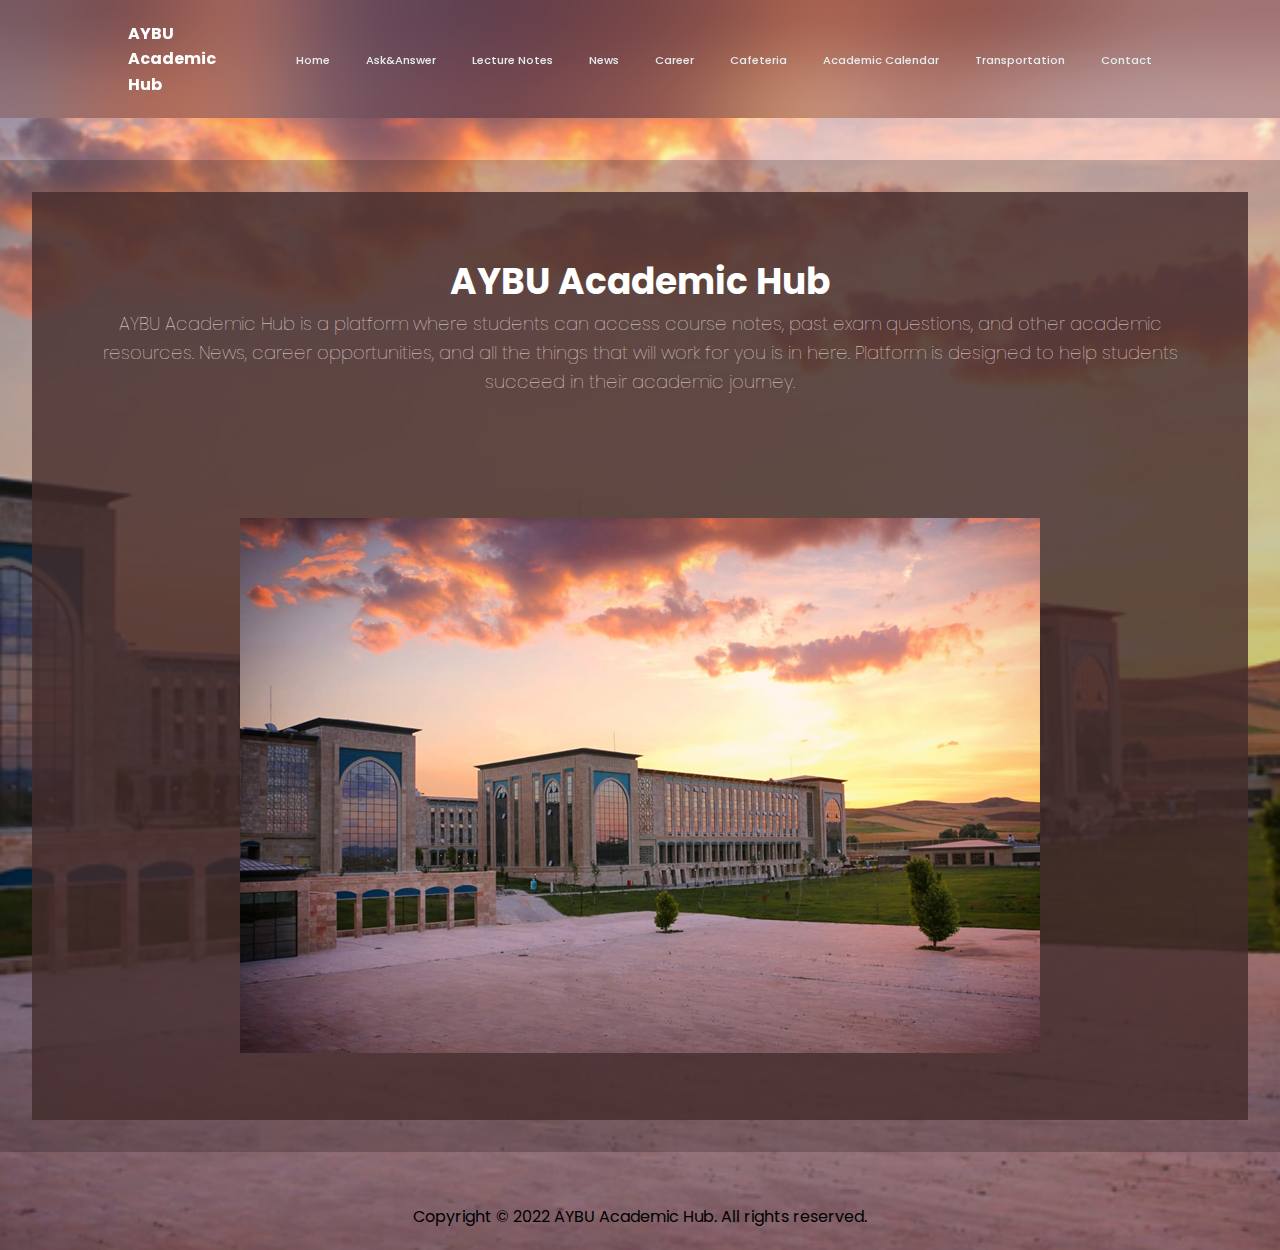
<file: index.html>
<!DOCTYPE html>
<html lang="en">

<head>
    <meta charset="UTF-8">
    <meta name="viewport" content="width=device-width, initial-scale=1.0">
    <title>AYBU Academic Hub</title>
    <link rel="stylesheet" href="style.css">
    <link href='https://unpkg.com/boxicons@2.1.4/css/boxicons.min.css' rel="stylesheet">
</head>

<body>
    <header class = "header">
        <a href = "#" class="logo">AYBU <br> Academic <br> Hub</a>

        <input type="checkbox" id="check">
        <label for="check" class="icons">
            <i class='bx bx-menu' id="menu-icon"></i>
            <i class='bx bx-x' id="close-icon"></i>
        </label>
        <nav class="navbar">
            <a href="index.html" style="--i:0;">Home</a>
            <a href="ask_answer.html" style="--i:1;">Ask&Answer</a>
            <a href="lecture-notes.html" style="--i:2;">Lecture Notes</a>
            <a href="news.html" style="--i:3;">News</a>
            <a href="#" style="--i:4;">Career</a>
            <a href="#" style="--i:5;">Cafeteria</a>
            <a href="#" style="--i:6;">Academic Calendar</a>
            <a href="#" style="--i:7;">Transportation</a>
            <a href="#" style="--i:8;">Contact</a>
        </nav>
    </header>
    <div class="main">
        <div class="main-page">
            <h1>AYBU Academic Hub</h1>
            <p>AYBU Academic Hub is a platform where students can access course notes, past exam questions, and other
                academic resources. News, career opportunities, and all the things that will work for you is in here.
                 Platform is designed to help students succeed in their academic journey.</p>
        </div>

        <div class="images">

            <div class="photo">
                <img src="background.png" alt="photo" />
            </div>


        </div>
    </div>

        <footer>
            <p>Copyright © 2022 AYBU Academic Hub. All rights reserved.</p>
        </footer>
</body>

</html>
</file>
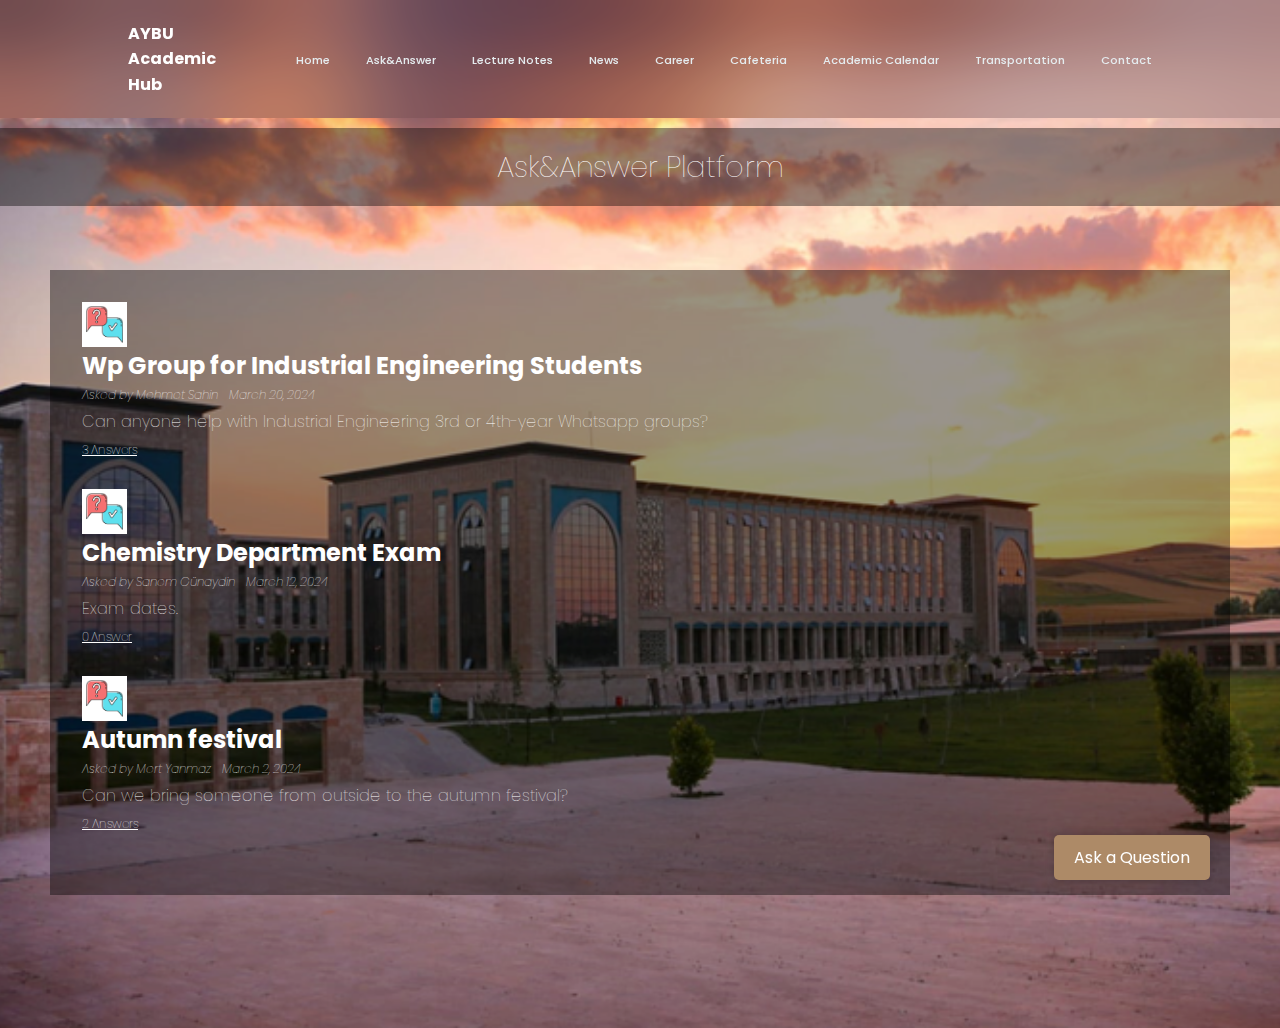
<file: ask_answer.html>
<!DOCTYPE html>
<html lang="en">
<head>
    <meta charset="UTF-8">
    <meta name="viewport" content="width=device-width, initial-scale=1.0">
    <title>Ask&Answer Page</title>
    <link rel="stylesheet" href="style.css">
    <link href='https://fonts.googleapis.com/css2?family=Poppins:wght@400;700&display=swap' rel='stylesheet'>
</head>
<body class="body">
    <header class="header">
        <a href="#" class="logo">AYBU <br> Academic <br> Hub</a>

        <input type="checkbox" id="check">
        <label for="check" class="icons">
            <i class='bx bx-menu' id="menu-icon"></i>
            <i class='bx bx-x' id="close-icon"></i>
        </label>
        <nav class="navbar">
            <a href="index.html" style="--i:0;">Home</a>
            <a href="ask_answer.html" style="--i:1;">Ask&Answer</a>
            <a href="lecture-notes.html" style="--i:2;">Lecture Notes</a>
            <a href="news.html" style="--i:3;">News</a>
            <a href="#" style="--i:4;">Career</a>
            <a href="#" style="--i:5;">Cafeteria</a>
            <a href="#" style="--i:6;">Academic Calendar</a>
            <a href="#" style="--i:7;">Transportation</a>
            <a href="#" style="--i:8;">Contact</a>
        </nav>
    </header>

    <h1 class="ask-answer-heading">Ask&Answer Platform</h1>
    
     <div class="ask-answer-content">
        <!-- Soru listesi burada olacak -->
        <div class="question-list">
            <div class="question">
                <img src="ask-answer.png" alt="AA Image 1" class="ask-answer-image">
                <div class="question-details">
                    <h2 class="question-title">Wp Group for Industrial Engineering Students</h2>
                    <p class="question-info">Asked by Mehmet Sahin - March 20, 2024</p>
                    <p class="question-description">Can anyone help with Industrial Engineering 3rd or 4th-year Whatsapp groups?</p>
                    <p class="question-answer">3 Answers</p> 
                </div> 
            </div>
            <div class="question">
                <img src="ask-answer.png" alt="AA Image 2" class="ask-answer-image">
                <div class="question-details">
                    <h2 class="question-title">Chemistry Department Exam</h2>
                    <p class="question-info">Asked by Sanem Günaydin - March 12, 2024</p>
                    <p class="question-description">Exam dates. </p>
                    <p class="question-answer">0 Answer</p> 
                </div>
            </div>
            <div class="question">
                <img src="ask-answer.png" alt="AA Image 3" class="ask-answer-image">
                <div class="question-details">
                    <h2 class="question-title">Autumn festival</h2>
                    <p class="question-info">Asked by Mert Yanmaz - March 2, 2024</p>
                    <p class="question-description">Can we bring someone from outside to the autumn festival?</p>
                    <p class="question-answer">2 Answers</p> 
                </div>
            </div>
        </div>
    </div>

    <button class="ask-question-button">Ask a Question</button>
</body>
</html>
</file>
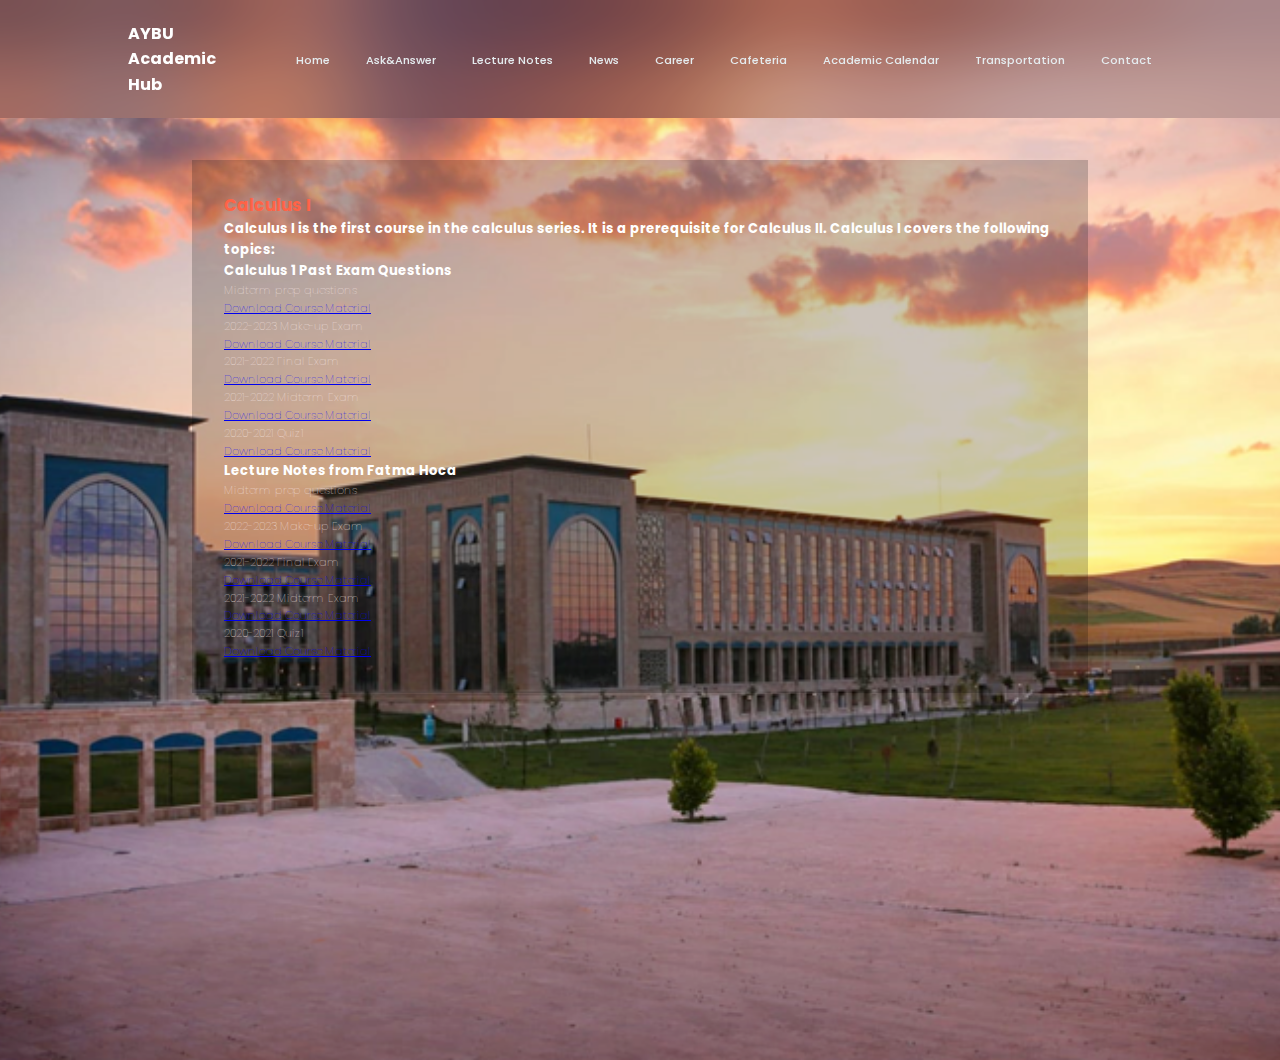
<file: calculus1.html>
<!DOCTYPE html>
<html lang="en">

<head>
    <meta charset="UTF-8">
    <meta name="viewport" content="width=device-width, initial-scale=1.0">
    <title>Calculus1</title>
    <link rel="stylesheet" href="style.css">
    <link href='https://unpkg.com/boxicons@2.1.4/css/boxicons.min.css' rel="stylesheet">
</head>

<body>
    <div class="nav">
        <header class="header">
            <a href="#" class="logo">AYBU <br> Academic <br> Hub</a>

            <input type="checkbox" id="check">
            <label for="check" class="icons">
                <i class='bx bx-menu' id="menu-icon"></i>
                <i class='bx bx-x' id="close-icon"></i>
            </label>
            <nav class="navbar">
                <a href="index.html" style="--i:0;">Home</a>
                <a href="ask_answer.html" style="--i:1;">Ask&Answer</a>
                <a href="lecture-notes.html" style="--i:2;">Lecture Notes</a>
                <a href="news.html" style="--i:3;">News</a>
                <a href="#" style="--i:4;">Career</a>
                <a href="#" style="--i:5;">Cafeteria</a>
                <a href="#" style="--i:6;">Academic Calendar</a>
                <a href="#" style="--i:7;">Transportation</a>
                <a href="#" style="--i:8;">Contact</a>
            </nav>
        </header>
    </div>
    <div class="content">
        <div class="main">
            <div class="title">
                <h2>Calculus I</h2>
                <h3>Calculus I is the first course in the calculus series. It is a prerequisite for Calculus II. Calculus
                    I covers the following topics:</h3>
                    <div class="course-materials">
                        <h3>Calculus 1 Past Exam Questions</h3>
                        <p>Midterm prep questions</p>
                        <a href="Sprint 2 - Interactive Web Application Initial Design.pdf" download="Calculus_I_Course_Material.pdf">Download Course Material</a>    
                        <p>2022-2023 Make-up Exam</p>
                        <a href="Sprint 2 - Interactive Web Application Initial Design.pdf" download="Calculus_I_Course_Material.pdf">Download Course Material</a>
                        <p>2021-2022 Final Exam</p>
                        <a href="Sprint 2 - Interactive Web Application Initial Design.pdf" download="Calculus_I_Course_Material.pdf">Download Course Material</a>
                        <p>2021-2022 Midterm Exam</p>
                        <a href="Sprint 2 - Interactive Web Application Initial Design.pdf" download="Calculus_I_Course_Material.pdf">Download Course Material</a>
                        <p>2020-2021 Quiz1</p>
                        <a href="Sprint 2 - Interactive Web Application Initial Design.pdf" download="Calculus_I_Course_Material.pdf">Download Course Material</a>
                        <h3>Lecture Notes from Fatma Hoca</h3>
                        <p>Midterm prep questions</p>
                        <a href="Sprint 2 - Interactive Web Application Initial Design.pdf" download="Calculus_I_Course_Material.pdf">Download Course Material</a>
                        <p>2022-2023 Make-up Exam</p>
                        <a href="Sprint 2 - Interactive Web Application Initial Design.pdf" download="Calculus_I_Course_Material.pdf">Download Course Material</a>
                        <p>2021-2022 Final Exam</p>
                        <a href="Sprint 2 - Interactive Web Application Initial Design.pdf" download="Calculus_I_Course_Material.pdf">Download Course Material</a>
                        <p>2021-2022 Midterm Exam</p>
                        <a href="Sprint 2 - Interactive Web Application Initial Design.pdf" download="Calculus_I_Course_Material.pdf">Download Course Material</a>
                        <p>2020-2021 Quiz1</p>
                        <a href="Sprint 2 - Interactive Web Application Initial Design.pdf" download="Calculus_I_Course_Material.pdf">Download Course Material</a>
                       
                    </div>
                   
                </div>
        </div>

</body>

</html>
</file>
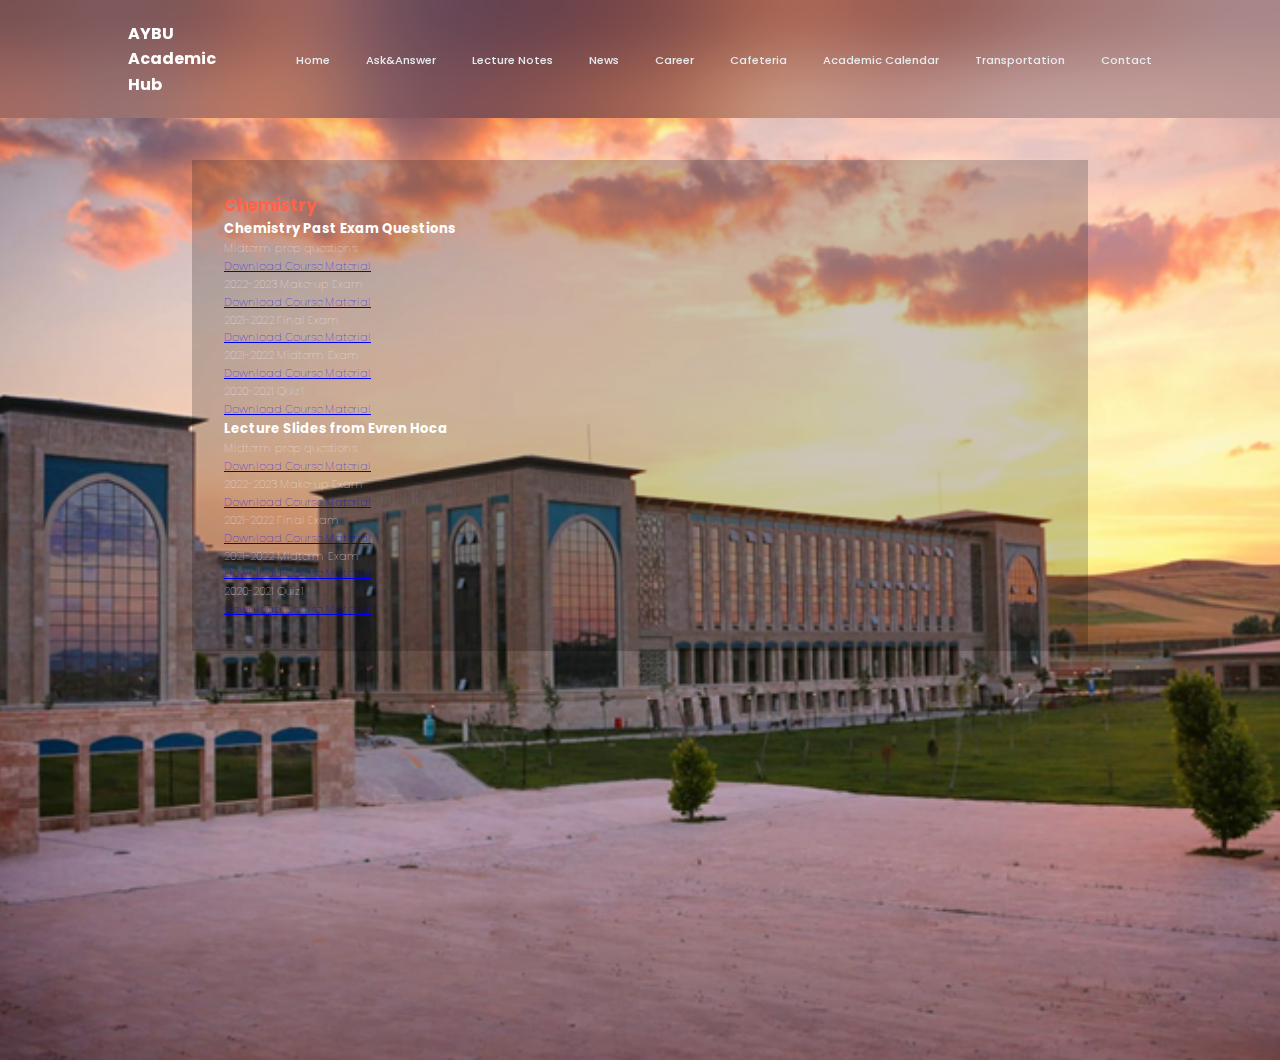
<file: chemistry.html>
<!DOCTYPE html>
<html lang="en">

<head>
    <meta charset="UTF-8">
    <meta name="viewport" content="width=device-width, initial-scale=1.0">
    <title>Calculus1</title>
    <link rel="stylesheet" href="style.css">
    <link href='https://unpkg.com/boxicons@2.1.4/css/boxicons.min.css' rel="stylesheet">
</head>

<body>
    <div class="nav">
        <header class="header">
            <a href="#" class="logo">AYBU <br> Academic <br> Hub</a>

            <input type="checkbox" id="check">
            <label for="check" class="icons">
                <i class='bx bx-menu' id="menu-icon"></i>
                <i class='bx bx-x' id="close-icon"></i>
            </label>
            <nav class="navbar">
                <a href="index.html" style="--i:0;">Home</a>
                <a href="ask_answer.html" style="--i:1;">Ask&Answer</a>
                <a href="lecture-notes.html" style="--i:2;">Lecture Notes</a>
                <a href="news.html" style="--i:3;">News</a>
                <a href="#" style="--i:4;">Career</a>
                <a href="#" style="--i:5;">Cafeteria</a>
                <a href="#" style="--i:6;">Academic Calendar</a>
                <a href="#" style="--i:7;">Transportation</a>
                <a href="#" style="--i:8;">Contact</a>
            </nav>
        </header>
    </div>
    <div class="content">
        <div class="main">
            <div class="title">
                <h2>Chemistry</h2>
                
                    <div class="course-materials">
                        <h3>Chemistry Past Exam Questions</h3>
                        <p>Midterm prep questions</p>
                        <a href="Sprint 2 - Interactive Web Application Initial Design.pdf" download="Course_Material.pdf">Download Course Material</a>    
                        <p>2022-2023 Make-up Exam</p>
                        <a href="Sprint 2 - Interactive Web Application Initial Design.pdf" download="Course_Material.pdf">Download Course Material</a>
                        <p>2021-2022 Final Exam</p>
                        <a href="Sprint 2 - Interactive Web Application Initial Design.pdf" download="Course_Material.pdf">Download Course Material</a>
                        <p>2021-2022 Midterm Exam</p>
                        <a href="Sprint 2 - Interactive Web Application Initial Design.pdf" download="Course_Material.pdf">Download Course Material</a>
                        <p>2020-2021 Quiz1</p>
                        <a href="Sprint 2 - Interactive Web Application Initial Design.pdf" download="Course_Material.pdf">Download Course Material</a>
                        <h3>Lecture Slides from Evren Hoca</h3>
                        <p>Midterm prep questions</p>
                        <a href="Sprint 2 - Interactive Web Application Initial Design.pdf" download="Course_Material.pdf">Download Course Material</a>
                        <p>2022-2023 Make-up Exam</p>
                        <a href="Sprint 2 - Interactive Web Application Initial Design.pdf" download="Course_Material.pdf">Download Course Material</a>
                        <p>2021-2022 Final Exam</p>
                        <a href="Sprint 2 - Interactive Web Application Initial Design.pdf" download="Course_Material.pdf">Download Course Material</a>
                        <p>2021-2022 Midterm Exam</p>
                        <a href="Sprint 2 - Interactive Web Application Initial Design.pdf" download="Course_Material.pdf">Download Course Material</a>
                        <p>2020-2021 Quiz1</p>
                        <a href="Sprint 2 - Interactive Web Application Initial Design.pdf" download="Course_Material.pdf">Download Course Material</a>
                       
                    </div>
                   
                </div>
        </div>

</body>

</html>
</file>
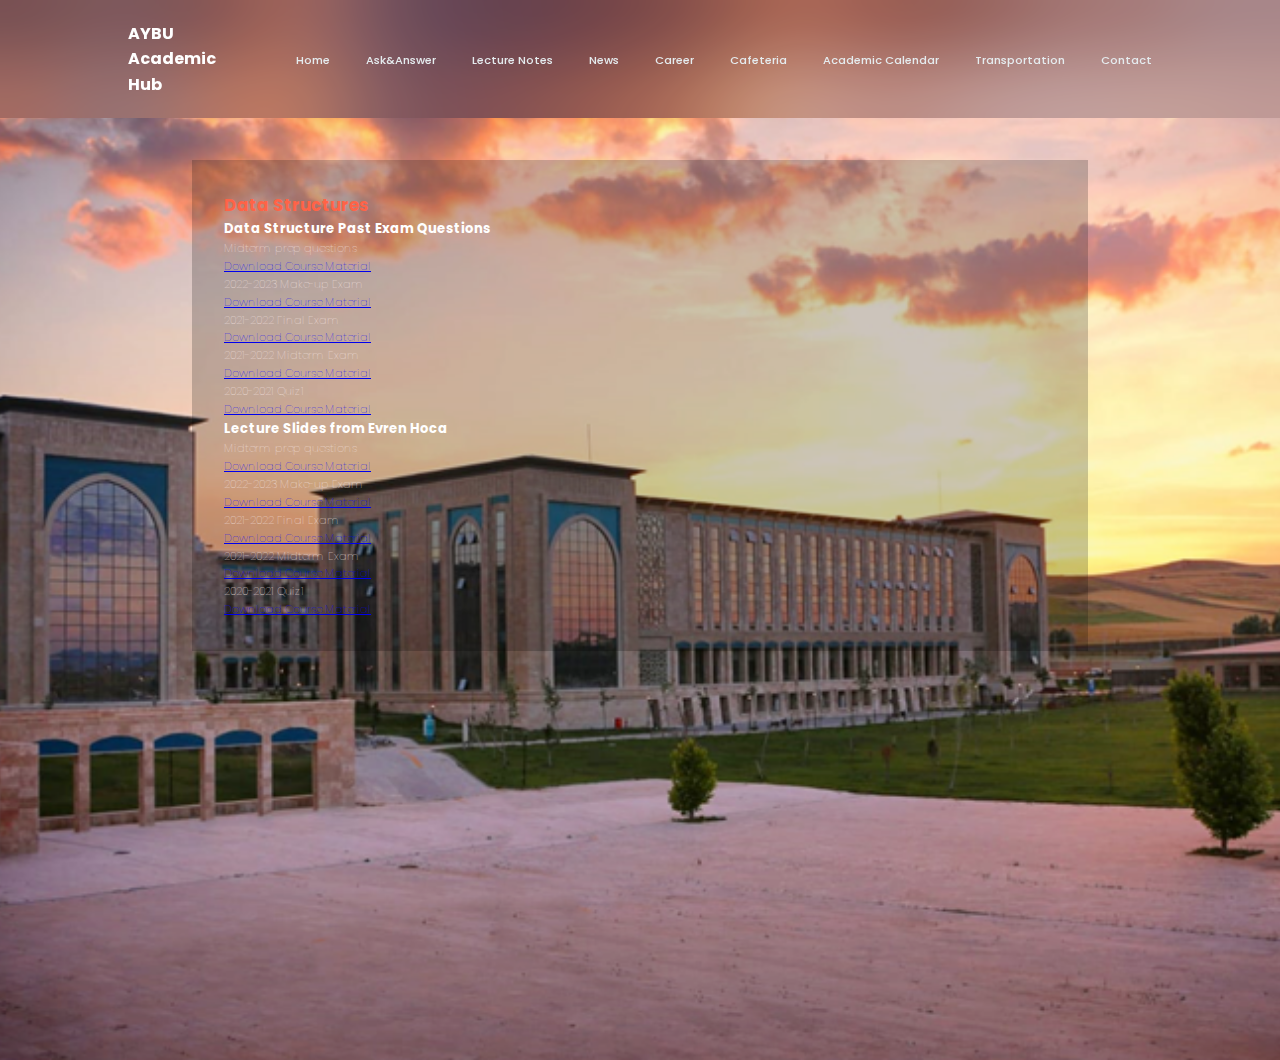
<file: data.html>
<!DOCTYPE html>
<html lang="en">

<head>
    <meta charset="UTF-8">
    <meta name="viewport" content="width=device-width, initial-scale=1.0">
    <title>Calculus1</title>
    <link rel="stylesheet" href="style.css">
    <link href='https://unpkg.com/boxicons@2.1.4/css/boxicons.min.css' rel="stylesheet">
</head>

<body>
    <div class="nav">
        <header class="header">
            <a href="#" class="logo">AYBU <br> Academic <br> Hub</a>

            <input type="checkbox" id="check">
            <label for="check" class="icons">
                <i class='bx bx-menu' id="menu-icon"></i>
                <i class='bx bx-x' id="close-icon"></i>
            </label>
            <nav class="navbar">
                <a href="index.html" style="--i:0;">Home</a>
                <a href="ask_answer.html" style="--i:1;">Ask&Answer</a>
                <a href="lecture-notes.html" style="--i:2;">Lecture Notes</a>
                <a href="news.html" style="--i:3;">News</a>
                <a href="#" style="--i:4;">Career</a>
                <a href="#" style="--i:5;">Cafeteria</a>
                <a href="#" style="--i:6;">Academic Calendar</a>
                <a href="#" style="--i:7;">Transportation</a>
                <a href="#" style="--i:8;">Contact</a>
            </nav>
        </header>
    </div>
    <div class="content">
        <div class="main">
            <div class="title">
                <h2>Data Structures</h2>
                
                    <div class="course-materials">
                        <h3>Data Structure Past Exam Questions</h3>
                        <p>Midterm prep questions</p>
                        <a href="Sprint 2 - Interactive Web Application Initial Design.pdf" download="Course_Material.pdf">Download Course Material</a>    
                        <p>2022-2023 Make-up Exam</p>
                        <a href="Sprint 2 - Interactive Web Application Initial Design.pdf" download="Course_Material.pdf">Download Course Material</a>
                        <p>2021-2022 Final Exam</p>
                        <a href="Sprint 2 - Interactive Web Application Initial Design.pdf" download="Course_Material.pdf">Download Course Material</a>
                        <p>2021-2022 Midterm Exam</p>
                        <a href="Sprint 2 - Interactive Web Application Initial Design.pdf" download="Course_Material.pdf">Download Course Material</a>
                        <p>2020-2021 Quiz1</p>
                        <a href="Sprint 2 - Interactive Web Application Initial Design.pdf" download="Course_Material.pdf">Download Course Material</a>
                        <h3>Lecture Slides from Evren Hoca</h3>
                        <p>Midterm prep questions</p>
                        <a href="Sprint 2 - Interactive Web Application Initial Design.pdf" download="Course_Material.pdf">Download Course Material</a>
                        <p>2022-2023 Make-up Exam</p>
                        <a href="Sprint 2 - Interactive Web Application Initial Design.pdf" download="Course_Material.pdf">Download Course Material</a>
                        <p>2021-2022 Final Exam</p>
                        <a href="Sprint 2 - Interactive Web Application Initial Design.pdf" download="Course_Material.pdf">Download Course Material</a>
                        <p>2021-2022 Midterm Exam</p>
                        <a href="Sprint 2 - Interactive Web Application Initial Design.pdf" download="Course_Material.pdf">Download Course Material</a>
                        <p>2020-2021 Quiz1</p>
                        <a href="Sprint 2 - Interactive Web Application Initial Design.pdf" download="Course_Material.pdf">Download Course Material</a>
                       
                    </div>
                   
                </div>
        </div>

</body>

</html>
</file>
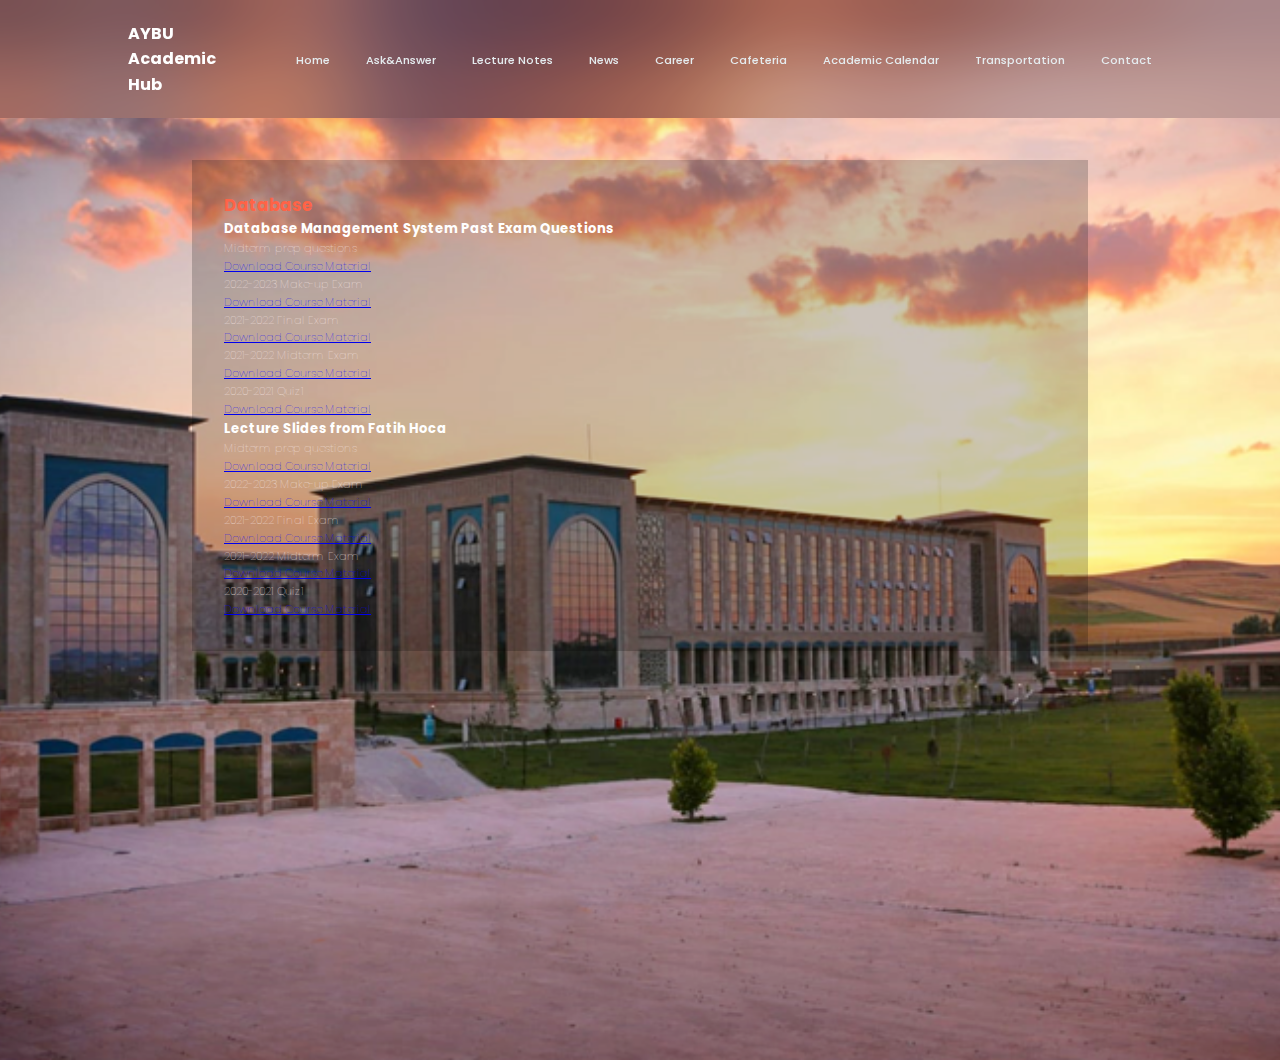
<file: database.html>
<!DOCTYPE html>
<html lang="en">

<head>
    <meta charset="UTF-8">
    <meta name="viewport" content="width=device-width, initial-scale=1.0">
    <title>Calculus1</title>
    <link rel="stylesheet" href="style.css">
    <link href='https://unpkg.com/boxicons@2.1.4/css/boxicons.min.css' rel="stylesheet">
</head>

<body>
    <div class="nav">
        <header class="header">
            <a href="#" class="logo">AYBU <br> Academic <br> Hub</a>

            <input type="checkbox" id="check">
            <label for="check" class="icons">
                <i class='bx bx-menu' id="menu-icon"></i>
                <i class='bx bx-x' id="close-icon"></i>
            </label>
            <nav class="navbar">
                <a href="index.html" style="--i:0;">Home</a>
                <a href="ask_answer.html" style="--i:1;">Ask&Answer</a>
                <a href="lecture-notes.html" style="--i:2;">Lecture Notes</a>
                <a href="news.html" style="--i:3;">News</a>
                <a href="#" style="--i:4;">Career</a>
                <a href="#" style="--i:5;">Cafeteria</a>
                <a href="#" style="--i:6;">Academic Calendar</a>
                <a href="#" style="--i:7;">Transportation</a>
                <a href="#" style="--i:8;">Contact</a>
            </nav>
        </header>
    </div>
    <div class="content">
        <div class="main">
            <div class="title">
                <h2>Database</h2>
                
                    <div class="course-materials">
                        <h3>Database Management System Past Exam Questions</h3>
                        <p>Midterm prep questions</p>
                        <a href="Sprint 2 - Interactive Web Application Initial Design.pdf" download="Course_Material.pdf">Download Course Material</a>    
                        <p>2022-2023 Make-up Exam</p>
                        <a href="Sprint 2 - Interactive Web Application Initial Design.pdf" download="Course_Material.pdf">Download Course Material</a>
                        <p>2021-2022 Final Exam</p>
                        <a href="Sprint 2 - Interactive Web Application Initial Design.pdf" download="Course_Material.pdf">Download Course Material</a>
                        <p>2021-2022 Midterm Exam</p>
                        <a href="Sprint 2 - Interactive Web Application Initial Design.pdf" download="Course_Material.pdf">Download Course Material</a>
                        <p>2020-2021 Quiz1</p>
                        <a href="Sprint 2 - Interactive Web Application Initial Design.pdf" download="Course_Material.pdf">Download Course Material</a>
                        <h3>Lecture Slides from Fatih Hoca</h3>
                        <p>Midterm prep questions</p>
                        <a href="Sprint 2 - Interactive Web Application Initial Design.pdf" download="Course_Material.pdf">Download Course Material</a>
                        <p>2022-2023 Make-up Exam</p>
                        <a href="Sprint 2 - Interactive Web Application Initial Design.pdf" download="Course_Material.pdf">Download Course Material</a>
                        <p>2021-2022 Final Exam</p>
                        <a href="Sprint 2 - Interactive Web Application Initial Design.pdf" download="Course_Material.pdf">Download Course Material</a>
                        <p>2021-2022 Midterm Exam</p>
                        <a href="Sprint 2 - Interactive Web Application Initial Design.pdf" download="Course_Material.pdf">Download Course Material</a>
                        <p>2020-2021 Quiz1</p>
                        <a href="Sprint 2 - Interactive Web Application Initial Design.pdf" download="Course_Material.pdf">Download Course Material</a>
                       
                    </div>
                   
                </div>
        </div>

</body>

</html>
</file>
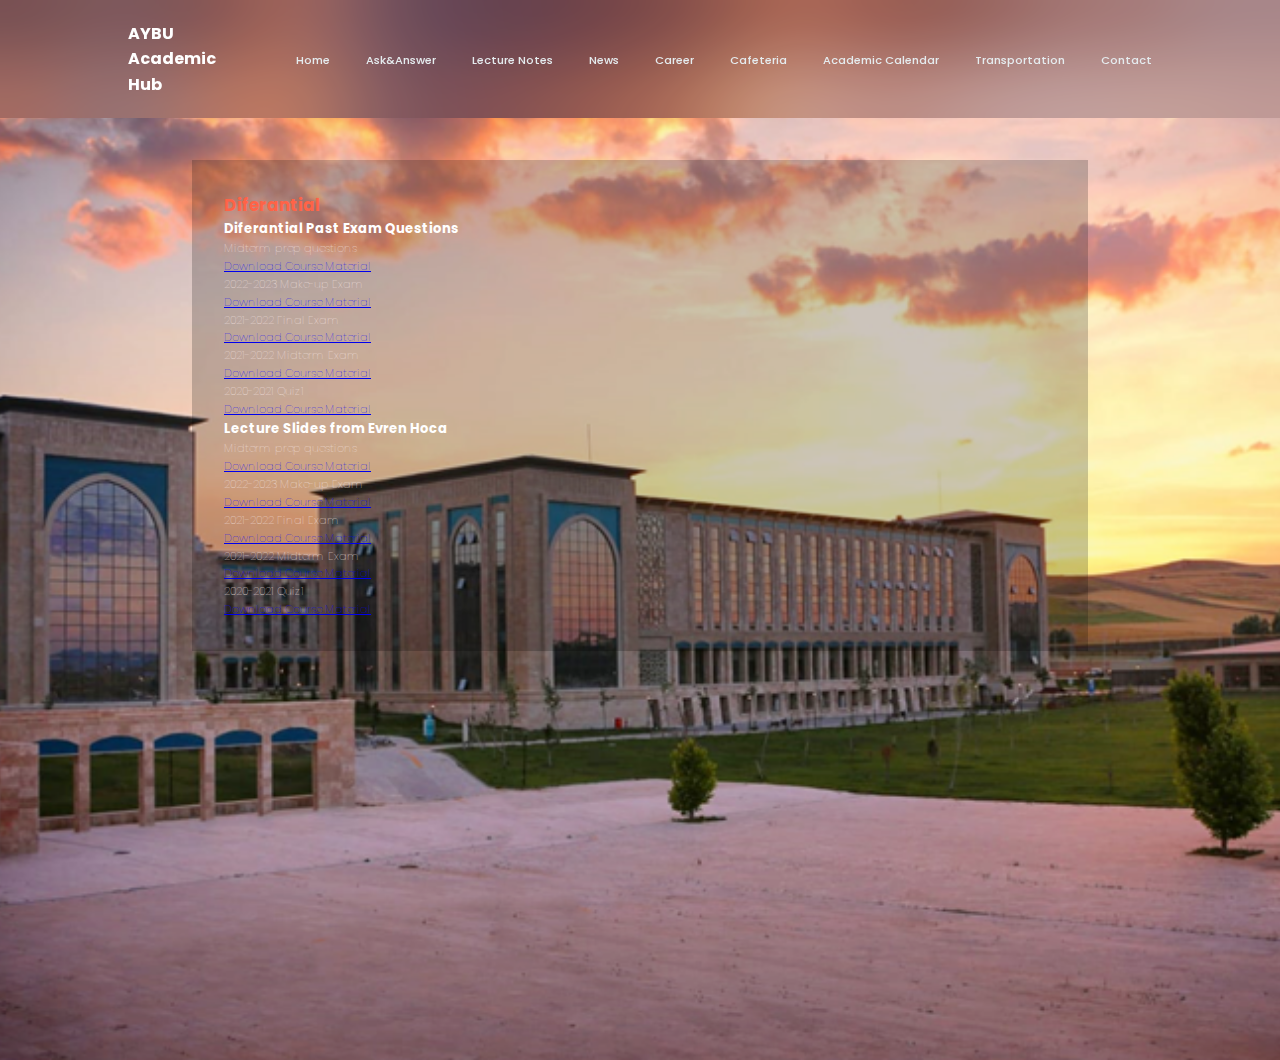
<file: dif.html>
<!DOCTYPE html>
<html lang="en">

<head>
    <meta charset="UTF-8">
    <meta name="viewport" content="width=device-width, initial-scale=1.0">
    <title>Calculus1</title>
    <link rel="stylesheet" href="style.css">
    <link href='https://unpkg.com/boxicons@2.1.4/css/boxicons.min.css' rel="stylesheet">
</head>

<body>
    <div class="nav">
        <header class="header">
            <a href="#" class="logo">AYBU <br> Academic <br> Hub</a>

            <input type="checkbox" id="check">
            <label for="check" class="icons">
                <i class='bx bx-menu' id="menu-icon"></i>
                <i class='bx bx-x' id="close-icon"></i>
            </label>
            <nav class="navbar">
                <a href="index.html" style="--i:0;">Home</a>
                <a href="#" style="--i:1;">Ask&Answer</a>
                <a href="lecture-notes.html" style="--i:2;">Lecture Notes</a>
                <a href="#" style="--i:3;">News</a>
                <a href="#" style="--i:4;">Career</a>
                <a href="#" style="--i:5;">Cafeteria</a>
                <a href="#" style="--i:6;">Academic Calendar</a>
                <a href="#" style="--i:7;">Transportation</a>
                <a href="#" style="--i:8;">Contact</a>
            </nav>
        </header>
    </div>
    <div class="content">
        <div class="main">
            <div class="title">
                <h2>Diferantial </h2>
             
                    <div class="course-materials">
                        <h3>Diferantial Past Exam Questions</h3>
                        <p>Midterm prep questions</p>
                        <a href="Sprint 2 - Interactive Web Application Initial Design.pdf" download="Course_Material.pdf">Download Course Material</a>    
                        <p>2022-2023 Make-up Exam</p>
                        <a href="Sprint 2 - Interactive Web Application Initial Design.pdf" download="Course_Material.pdf">Download Course Material</a>
                        <p>2021-2022 Final Exam</p>
                        <a href="Sprint 2 - Interactive Web Application Initial Design.pdf" download="Course_Material.pdf">Download Course Material</a>
                        <p>2021-2022 Midterm Exam</p>
                        <a href="Sprint 2 - Interactive Web Application Initial Design.pdf" download="Course_Material.pdf">Download Course Material</a>
                        <p>2020-2021 Quiz1</p>
                        <a href="Sprint 2 - Interactive Web Application Initial Design.pdf" download="Course_Material.pdf">Download Course Material</a>
                        <h3>Lecture Slides from Evren Hoca</h3>
                        <p>Midterm prep questions</p>
                        <a href="Sprint 2 - Interactive Web Application Initial Design.pdf" download="Course_Material.pdf">Download Course Material</a>
                        <p>2022-2023 Make-up Exam</p>
                        <a href="Sprint 2 - Interactive Web Application Initial Design.pdf" download="Course_Material.pdf">Download Course Material</a>
                        <p>2021-2022 Final Exam</p>
                        <a href="Sprint 2 - Interactive Web Application Initial Design.pdf" download="Course_Material.pdf">Download Course Material</a>
                        <p>2021-2022 Midterm Exam</p>
                        <a href="Sprint 2 - Interactive Web Application Initial Design.pdf" download="Course_Material.pdf">Download Course Material</a>
                        <p>2020-2021 Quiz1</p>
                        <a href="Sprint 2 - Interactive Web Application Initial Design.pdf" download="Course_Material.pdf">Download Course Material</a>
                       
                    </div>
                   
                </div>
        </div>

</body>

</html>
</file>
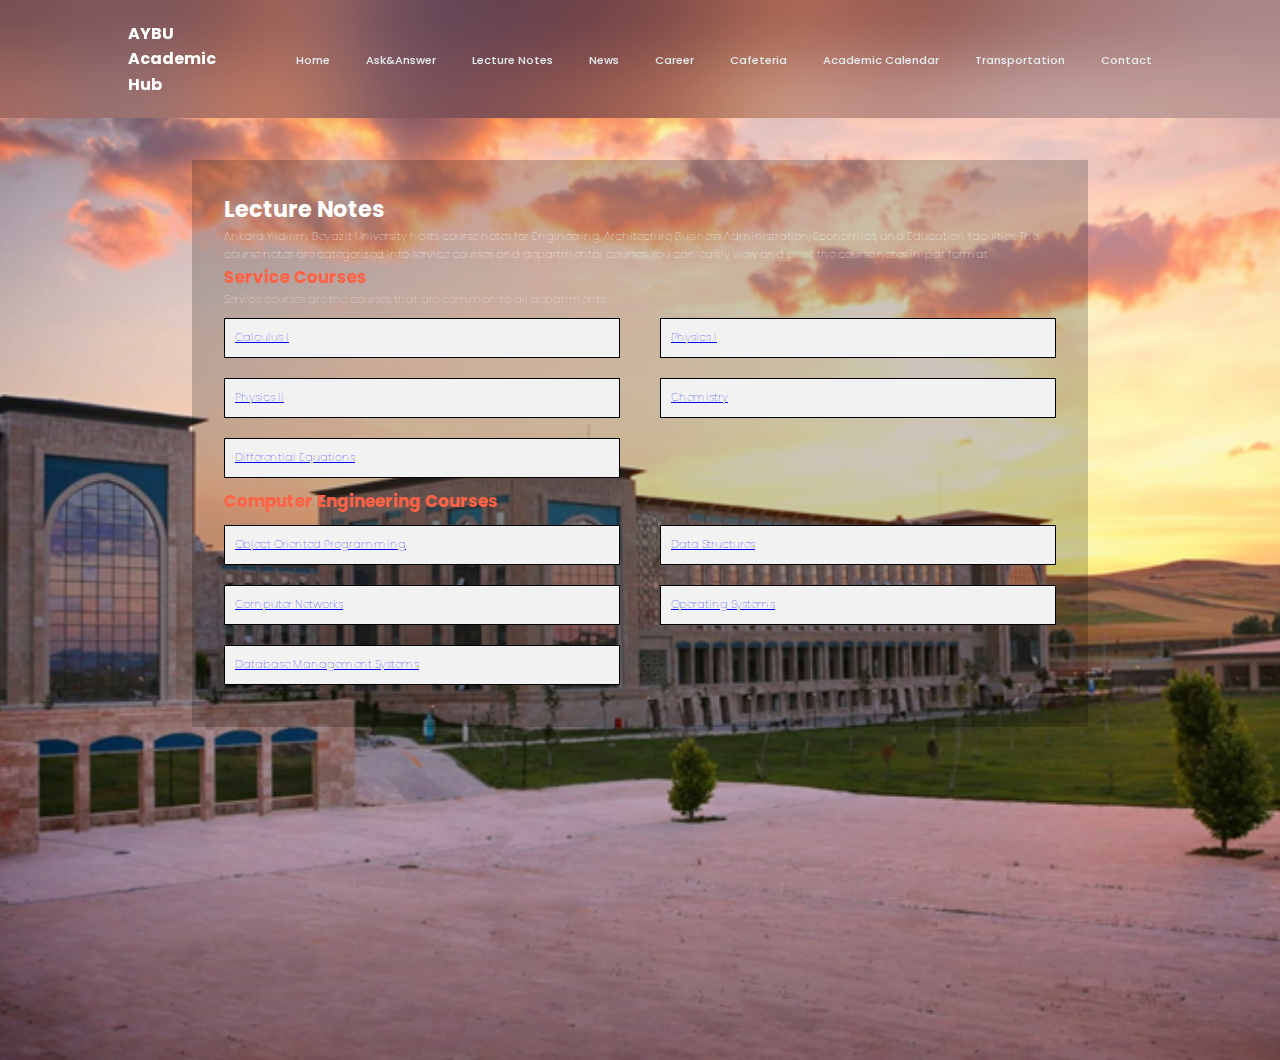
<file: lecture-notes.html>
<!DOCTYPE html>
<html lang="en">

<head>
    <meta charset="UTF-8">
    <meta name="viewport" content="width=device-width, initial-scale=1.0">
    <title>Document</title>
    <link rel="stylesheet" href="style.css">
    <link href='https://unpkg.com/boxicons@2.1.4/css/boxicons.min.css' rel="stylesheet">
</head>

<body>
    <div class="nav">
        <header class="header">
            <a href="#" class="logo">AYBU <br> Academic <br> Hub</a>

            <input type="checkbox" id="check">
            <label for="check" class="icons">
                <i class='bx bx-menu' id="menu-icon"></i>
                <i class='bx bx-x' id="close-icon"></i>
            </label>
            <nav class="navbar">
                <a href="index.html" style="--i:0;">Home</a>
                <a href="ask_answer.html" style="--i:1;">Ask&Answer</a>
                <a href="lecture-notes.html" style="--i:2;">Lecture Notes</a>
                <a href="news.html" style="--i:3;">News</a>
                <a href="#" style="--i:4;">Career</a>
                <a href="#" style="--i:5;">Cafeteria</a>
                <a href="#" style="--i:6;">Academic Calendar</a>
                <a href="#" style="--i:7;">Transportation</a>
                <a href="#" style="--i:8;">Contact</a>
            </nav>
        </header>
    </div>
    <div class="content">
        <div class="image">

        </div>
        <div class="main">

            <div class="title">
                <h1>Lecture Notes</h1>
                Ankara Yıldırım Beyazıt University hosts course notes for Engineering, Architecture, Business
                Administration, Economics, and Education faculties. The course notes are categorized into service
                courses and departmental courses. You can easily view and print the course notes in .pdf format
            </div>
            <div class="all-courses">
                <h2>Service Courses</h2>
                <p>Service courses are the courses that are common to all departments.</p>
                <div class="courses">
                    <a href="calculus1.html">Calculus I</a>
                    <a href="physics1.html">Physics I</a>
                    <a href="physics2.html">Physics II</a>
                    <a href="chemistry.html">Chemistry</a>
                    <a href="dif.html">Differential Equations</a>            
                </div>
                <h2>Computer Engineering Courses</h2>
                
                <div class="courses">
                    <a href="oop.html">Object Oriented Programming</a>
                    <a href="data.html">Data Structures</a>
                    <a href="network.html">Computer Networks</a>
                    <a href="os.html">Operating Systems</a>
                    <a href="database.html">Database Management Systems</a>
                </div>
                    
            </div>
        </div>

    </div>
</body>

</html>
</file>
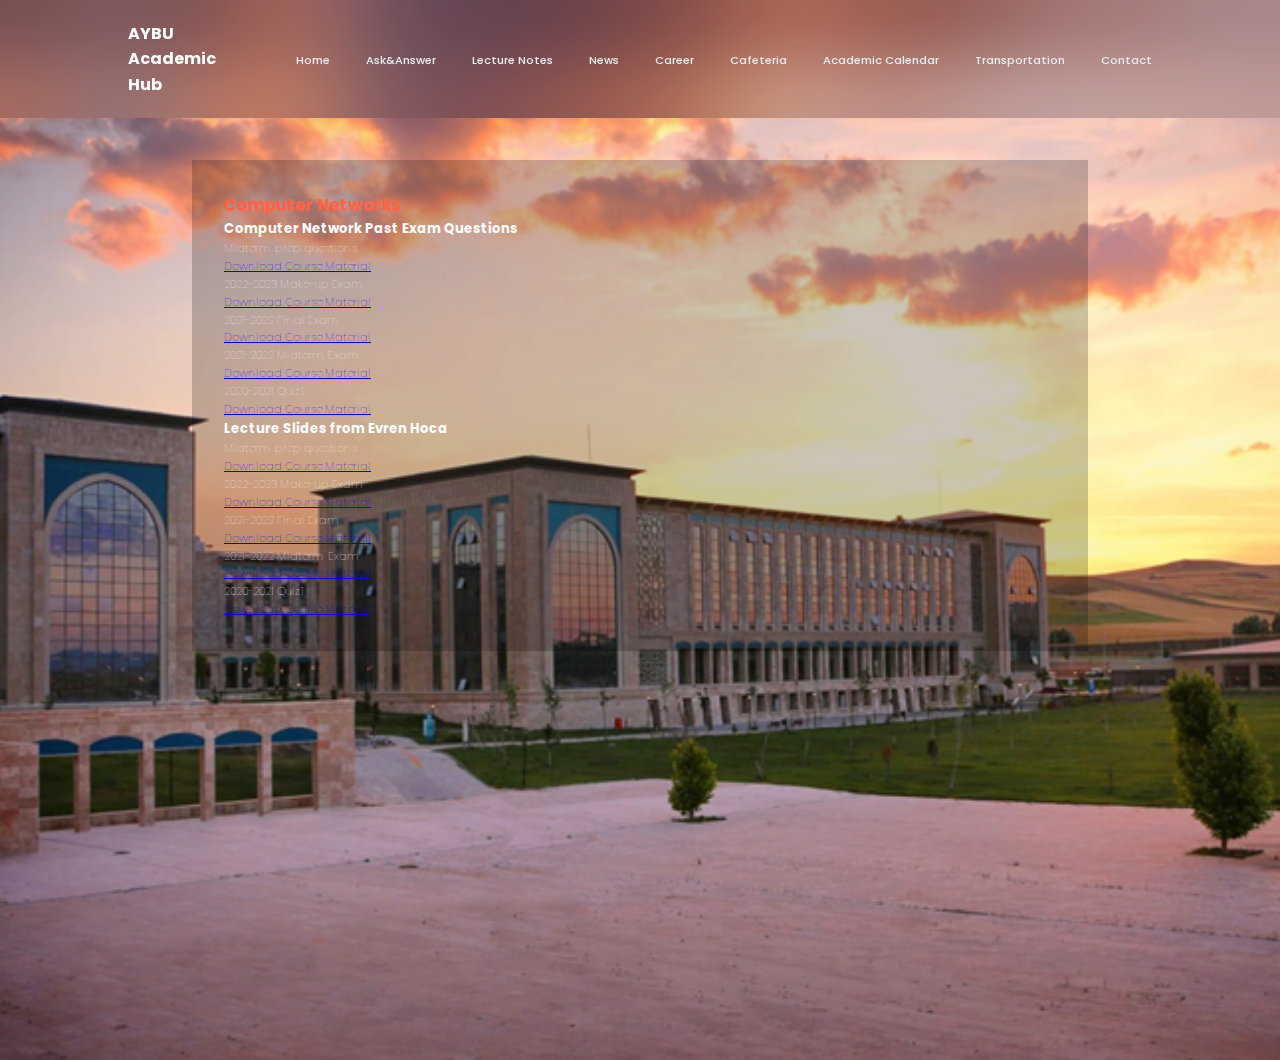
<file: network.html>
<!DOCTYPE html>
<html lang="en">

<head>
    <meta charset="UTF-8">
    <meta name="viewport" content="width=device-width, initial-scale=1.0">
    <title>Calculus1</title>
    <link rel="stylesheet" href="style.css">
    <link href='https://unpkg.com/boxicons@2.1.4/css/boxicons.min.css' rel="stylesheet">
</head>

<body>
    <div class="nav">
        <header class="header">
            <a href="#" class="logo">AYBU <br> Academic <br> Hub</a>

            <input type="checkbox" id="check">
            <label for="check" class="icons">
                <i class='bx bx-menu' id="menu-icon"></i>
                <i class='bx bx-x' id="close-icon"></i>
            </label>
            <nav class="navbar">
                <a href="index.html" style="--i:0;">Home</a>
                <a href="ask_answer.html" style="--i:1;">Ask&Answer</a>
                <a href="lecture-notes.html" style="--i:2;">Lecture Notes</a>
                <a href="news.html" style="--i:3;">News</a>
                <a href="#" style="--i:4;">Career</a>
                <a href="#" style="--i:5;">Cafeteria</a>
                <a href="#" style="--i:6;">Academic Calendar</a>
                <a href="#" style="--i:7;">Transportation</a>
                <a href="#" style="--i:8;">Contact</a>
            </nav>
        </header>
    </div>
    <div class="content">
        <div class="main">
            <div class="title">
                <h2>Computer Networks</h2>
               
                    <div class="course-materials">
                        <h3>Computer Network Past Exam Questions</h3>
                        <p>Midterm prep questions</p>
                        <a href="Sprint 2 - Interactive Web Application Initial Design.pdf" download="Course_Material.pdf">Download Course Material</a>    
                        <p>2022-2023 Make-up Exam</p>
                        <a href="Sprint 2 - Interactive Web Application Initial Design.pdf" download="Course_Material.pdf">Download Course Material</a>
                        <p>2021-2022 Final Exam</p>
                        <a href="Sprint 2 - Interactive Web Application Initial Design.pdf" download="Course_Material.pdf">Download Course Material</a>
                        <p>2021-2022 Midterm Exam</p>
                        <a href="Sprint 2 - Interactive Web Application Initial Design.pdf" download="Course_Material.pdf">Download Course Material</a>
                        <p>2020-2021 Quiz1</p>
                        <a href="Sprint 2 - Interactive Web Application Initial Design.pdf" download="Course_Material.pdf">Download Course Material</a>
                        <h3>Lecture Slides from Evren Hoca</h3>
                        <p>Midterm prep questions</p>
                        <a href="Sprint 2 - Interactive Web Application Initial Design.pdf" download="Course_Material.pdf">Download Course Material</a>
                        <p>2022-2023 Make-up Exam</p>
                        <a href="Sprint 2 - Interactive Web Application Initial Design.pdf" download="Course_Material.pdf">Download Course Material</a>
                        <p>2021-2022 Final Exam</p>
                        <a href="Sprint 2 - Interactive Web Application Initial Design.pdf" download="Course_Material.pdf">Download Course Material</a>
                        <p>2021-2022 Midterm Exam</p>
                        <a href="Sprint 2 - Interactive Web Application Initial Design.pdf" download="Course_Material.pdf">Download Course Material</a>
                        <p>2020-2021 Quiz1</p>
                        <a href="Sprint 2 - Interactive Web Application Initial Design.pdf" download="Course_Material.pdf">Download Course Material</a>
                       
                    </div>
                   
                </div>
        </div>

</body>

</html>
</file>
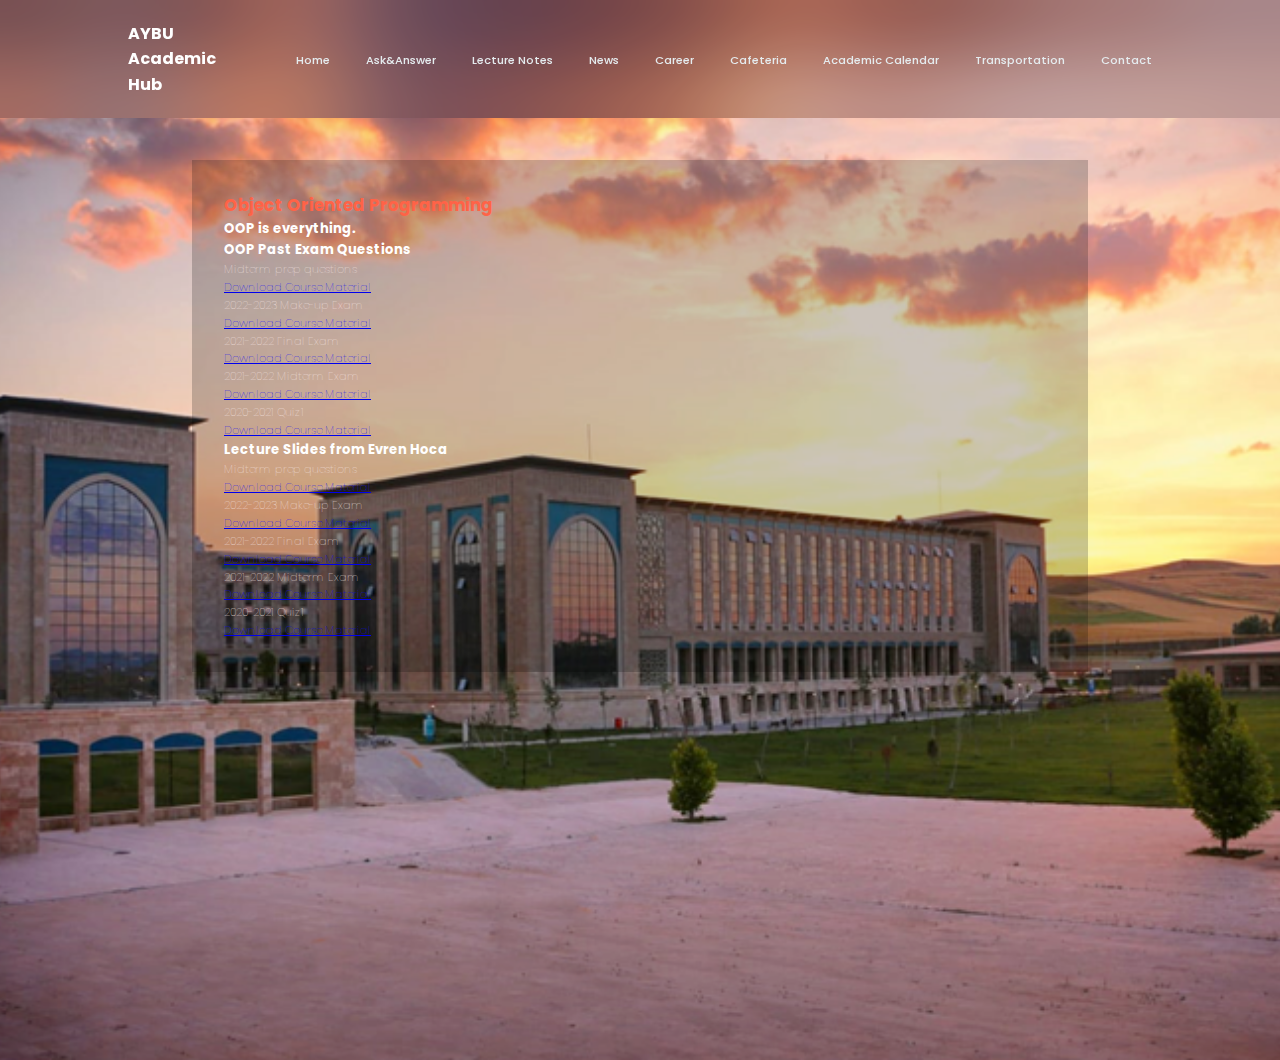
<file: oop.html>
<!DOCTYPE html>
<html lang="en">

<head>
    <meta charset="UTF-8">
    <meta name="viewport" content="width=device-width, initial-scale=1.0">
    <title>Calculus1</title>
    <link rel="stylesheet" href="style.css">
    <link href='https://unpkg.com/boxicons@2.1.4/css/boxicons.min.css' rel="stylesheet">
</head>

<body>
    <div class="nav">
        <header class="header">
            <a href="#" class="logo">AYBU <br> Academic <br> Hub</a>

            <input type="checkbox" id="check">
            <label for="check" class="icons">
                <i class='bx bx-menu' id="menu-icon"></i>
                <i class='bx bx-x' id="close-icon"></i>
            </label>
            <nav class="navbar">
                <a href="index.html" style="--i:0;">Home</a>
                <a href="ask_answer.html" style="--i:1;">Ask&Answer</a>
                <a href="lecture-notes.html" style="--i:2;">Lecture Notes</a>
                <a href="news.html" style="--i:3;">News</a>
                <a href="#" style="--i:4;">Career</a>
                <a href="#" style="--i:5;">Cafeteria</a>
                <a href="#" style="--i:6;">Academic Calendar</a>
                <a href="#" style="--i:7;">Transportation</a>
                <a href="#" style="--i:8;">Contact</a>
            </nav>
        </header>
    </div>
    <div class="content">
        <div class="main">
            <div class="title">
                <h2>Object Oriented Programming</h2>
                <h3>OOP is everything. </h3>
                    <div class="course-materials">
                        <h3>OOP Past Exam Questions</h3>
                        <p>Midterm prep questions</p>
                        <a href="Sprint 2 - Interactive Web Application Initial Design.pdf" download="OOP_Course_Material.pdf">Download Course Material</a>    
                        <p>2022-2023 Make-up Exam</p>
                        <a href="Sprint 2 - Interactive Web Application Initial Design.pdf" download="OOP_Course_Material.pdf">Download Course Material</a>
                        <p>2021-2022 Final Exam</p>
                        <a href="Sprint 2 - Interactive Web Application Initial Design.pdf" download="OOP_Course_Material.pdf">Download Course Material</a>
                        <p>2021-2022 Midterm Exam</p>
                        <a href="Sprint 2 - Interactive Web Application Initial Design.pdf" download="OOP_Course_Material.pdf">Download Course Material</a>
                        <p>2020-2021 Quiz1</p>
                        <a href="Sprint 2 - Interactive Web Application Initial Design.pdf" download="OOP_Course_Material.pdf">Download Course Material</a>
                        <h3>Lecture Slides from Evren Hoca</h3>
                        <p>Midterm prep questions</p>
                        <a href="Sprint 2 - Interactive Web Application Initial Design.pdf" download="OOP_Course_Material.pdf">Download Course Material</a>
                        <p>2022-2023 Make-up Exam</p>
                        <a href="Sprint 2 - Interactive Web Application Initial Design.pdf" download="OOP_Course_Material.pdf">Download Course Material</a>
                        <p>2021-2022 Final Exam</p>
                        <a href="Sprint 2 - Interactive Web Application Initial Design.pdf" download="OOP_Course_Material.pdf">Download Course Material</a>
                        <p>2021-2022 Midterm Exam</p>
                        <a href="Sprint 2 - Interactive Web Application Initial Design.pdf" download="OOP_Course_Material.pdf">Download Course Material</a>
                        <p>2020-2021 Quiz1</p>
                        <a href="Sprint 2 - Interactive Web Application Initial Design.pdf" download="OOP_Course_Material.pdf">Download Course Material</a>
                       
                    </div>
                   
                </div>
        </div>

</body>

</html>
</file>
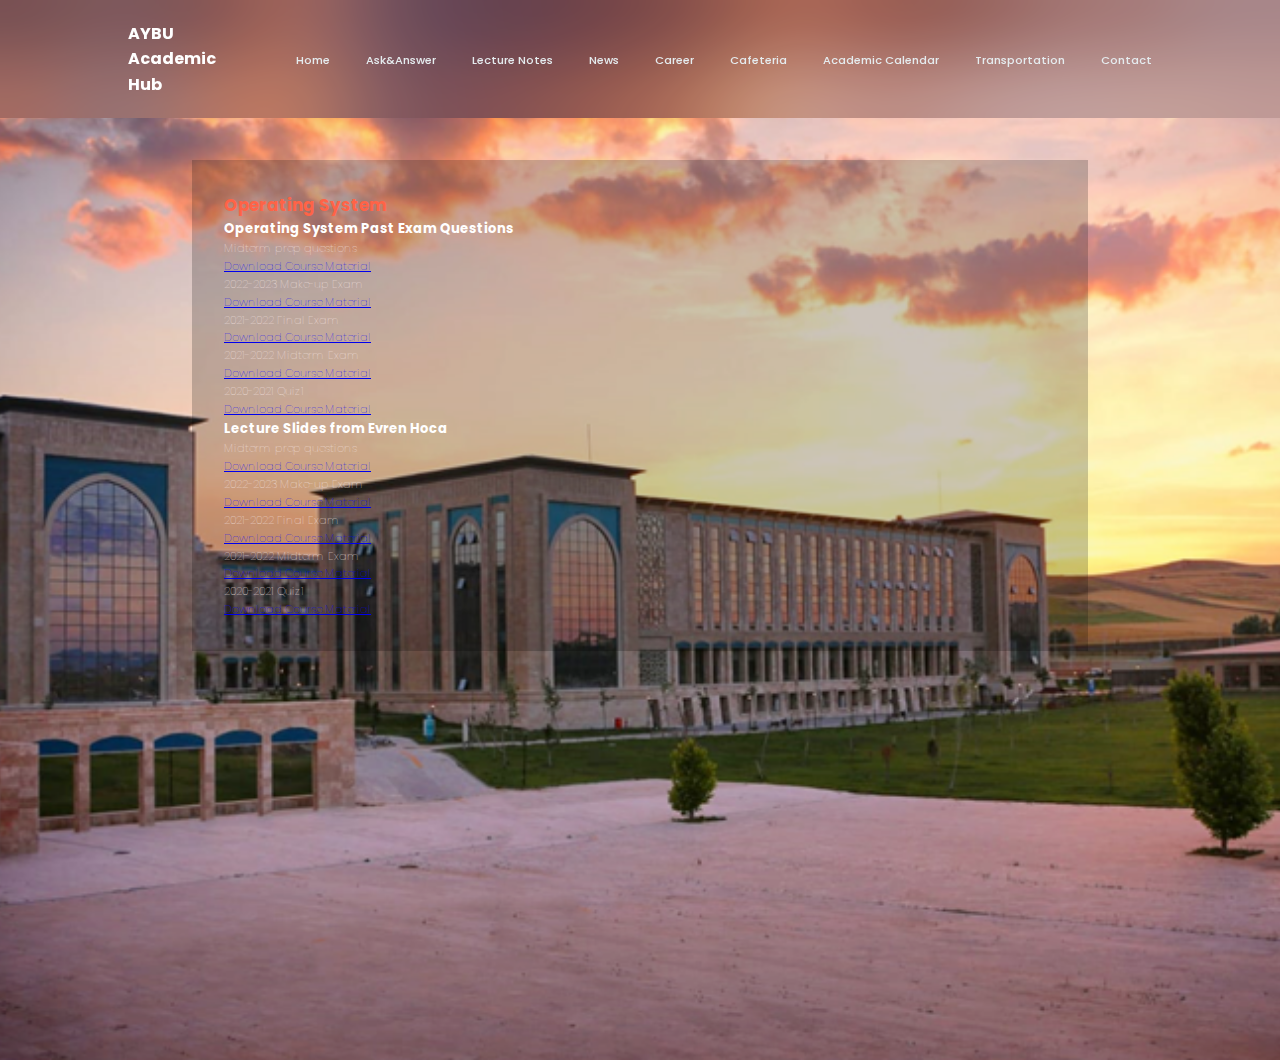
<file: os.html>
<!DOCTYPE html>
<html lang="en">

<head>
    <meta charset="UTF-8">
    <meta name="viewport" content="width=device-width, initial-scale=1.0">
    <title>Calculus1</title>
    <link rel="stylesheet" href="style.css">
    <link href='https://unpkg.com/boxicons@2.1.4/css/boxicons.min.css' rel="stylesheet">
</head>

<body>
    <div class="nav">
        <header class="header">
            <a href="#" class="logo">AYBU <br> Academic <br> Hub</a>

            <input type="checkbox" id="check">
            <label for="check" class="icons">
                <i class='bx bx-menu' id="menu-icon"></i>
                <i class='bx bx-x' id="close-icon"></i>
            </label>
            <nav class="navbar">
                <a href="index.html" style="--i:0;">Home</a>
                <a href="ask_answer.html" style="--i:1;">Ask&Answer</a>
                <a href="lecture-notes.html" style="--i:2;">Lecture Notes</a>
                <a href="news.html" style="--i:3;">News</a>
                <a href="#" style="--i:4;">Career</a>
                <a href="#" style="--i:5;">Cafeteria</a>
                <a href="#" style="--i:6;">Academic Calendar</a>
                <a href="#" style="--i:7;">Transportation</a>
                <a href="#" style="--i:8;">Contact</a>
            </nav>
        </header>
    </div>
    <div class="content">
        <div class="main">
            <div class="title">
                <h2>Operating System</h2>
                
                    <div class="course-materials">
                        <h3>Operating System Past Exam Questions</h3>
                        <p>Midterm prep questions</p>
                        <a href="Sprint 2 - Interactive Web Application Initial Design.pdf" download="Course_Material.pdf">Download Course Material</a>    
                        <p>2022-2023 Make-up Exam</p>
                        <a href="Sprint 2 - Interactive Web Application Initial Design.pdf" download="Course_Material.pdf">Download Course Material</a>
                        <p>2021-2022 Final Exam</p>
                        <a href="Sprint 2 - Interactive Web Application Initial Design.pdf" download="Course_Material.pdf">Download Course Material</a>
                        <p>2021-2022 Midterm Exam</p>
                        <a href="Sprint 2 - Interactive Web Application Initial Design.pdf" download="Course_Material.pdf">Download Course Material</a>
                        <p>2020-2021 Quiz1</p>
                        <a href="Sprint 2 - Interactive Web Application Initial Design.pdf" download="Course_Material.pdf">Download Course Material</a>
                        <h3>Lecture Slides from Evren Hoca</h3>
                        <p>Midterm prep questions</p>
                        <a href="Sprint 2 - Interactive Web Application Initial Design.pdf" download="Course_Material.pdf">Download Course Material</a>
                        <p>2022-2023 Make-up Exam</p>
                        <a href="Sprint 2 - Interactive Web Application Initial Design.pdf" download="Course_Material.pdf">Download Course Material</a>
                        <p>2021-2022 Final Exam</p>
                        <a href="Sprint 2 - Interactive Web Application Initial Design.pdf" download="Course_Material.pdf">Download Course Material</a>
                        <p>2021-2022 Midterm Exam</p>
                        <a href="Sprint 2 - Interactive Web Application Initial Design.pdf" download="Course_Material.pdf">Download Course Material</a>
                        <p>2020-2021 Quiz1</p>
                        <a href="Sprint 2 - Interactive Web Application Initial Design.pdf" download="Course_Material.pdf">Download Course Material</a>
                       
                    </div>
                   
                </div>
        </div>

</body>

</html>
</file>
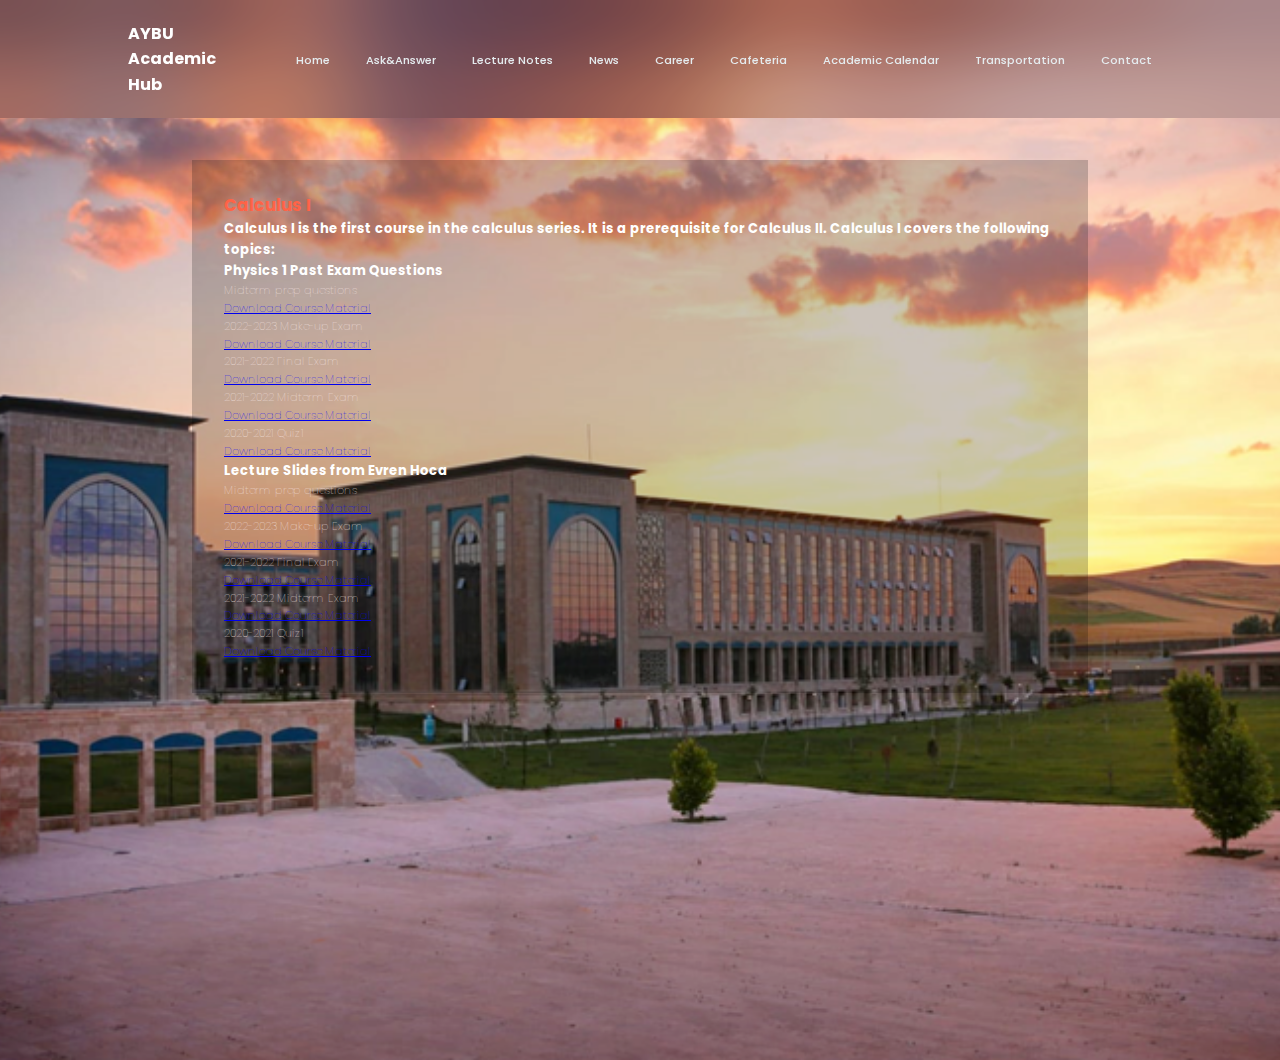
<file: physics1.html>
<!DOCTYPE html>
<html lang="en">

<head>
    <meta charset="UTF-8">
    <meta name="viewport" content="width=device-width, initial-scale=1.0">
    <title>Calculus1</title>
    <link rel="stylesheet" href="style.css">
    <link href='https://unpkg.com/boxicons@2.1.4/css/boxicons.min.css' rel="stylesheet">
</head>

<body>
    <div class="nav">
        <header class="header">
            <a href="#" class="logo">AYBU <br> Academic <br> Hub</a>

            <input type="checkbox" id="check">
            <label for="check" class="icons">
                <i class='bx bx-menu' id="menu-icon"></i>
                <i class='bx bx-x' id="close-icon"></i>
            </label>
            <nav class="navbar">
                <a href="index.html" style="--i:0;">Home</a>
                <a href="ask_answer.html" style="--i:1;">Ask&Answer</a>
                <a href="lecture-notes.html" style="--i:2;">Lecture Notes</a>
                <a href="news.html" style="--i:3;">News</a>
                <a href="#" style="--i:4;">Career</a>
                <a href="#" style="--i:5;">Cafeteria</a>
                <a href="#" style="--i:6;">Academic Calendar</a>
                <a href="#" style="--i:7;">Transportation</a>
                <a href="#" style="--i:8;">Contact</a>
            </nav>
        </header>
    </div>
    <div class="content">
        <div class="main">
            <div class="title">
                <h2>Calculus I</h2>
                <h3>Calculus I is the first course in the calculus series. It is a prerequisite for Calculus II. Calculus
                    I covers the following topics:</h3>
                    <div class="course-materials">
                        <h3>Physics 1 Past Exam Questions</h3>
                        <p>Midterm prep questions</p>
                        <a href="Sprint 2 - Interactive Web Application Initial Design.pdf" download="Course_Material.pdf">Download Course Material</a>    
                        <p>2022-2023 Make-up Exam</p>
                        <a href="Sprint 2 - Interactive Web Application Initial Design.pdf" download="Course_Material.pdf">Download Course Material</a>
                        <p>2021-2022 Final Exam</p>
                        <a href="Sprint 2 - Interactive Web Application Initial Design.pdf" download="Course_Material.pdf">Download Course Material</a>
                        <p>2021-2022 Midterm Exam</p>
                        <a href="Sprint 2 - Interactive Web Application Initial Design.pdf" download="Course_Material.pdf">Download Course Material</a>
                        <p>2020-2021 Quiz1</p>
                        <a href="Sprint 2 - Interactive Web Application Initial Design.pdf" download="Course_Material.pdf">Download Course Material</a>
                        <h3>Lecture Slides from Evren Hoca</h3>
                        <p>Midterm prep questions</p>
                        <a href="Sprint 2 - Interactive Web Application Initial Design.pdf" download="Course_Material.pdf">Download Course Material</a>
                        <p>2022-2023 Make-up Exam</p>
                        <a href="Sprint 2 - Interactive Web Application Initial Design.pdf" download="Course_Material.pdf">Download Course Material</a>
                        <p>2021-2022 Final Exam</p>
                        <a href="Sprint 2 - Interactive Web Application Initial Design.pdf" download="Course_Material.pdf">Download Course Material</a>
                        <p>2021-2022 Midterm Exam</p>
                        <a href="Sprint 2 - Interactive Web Application Initial Design.pdf" download="Course_Material.pdf">Download Course Material</a>
                        <p>2020-2021 Quiz1</p>
                        <a href="Sprint 2 - Interactive Web Application Initial Design.pdf" download="Course_Material.pdf">Download Course Material</a>
                       
                    </div>
                   
                </div>
        </div>

</body>

</html>
</file>
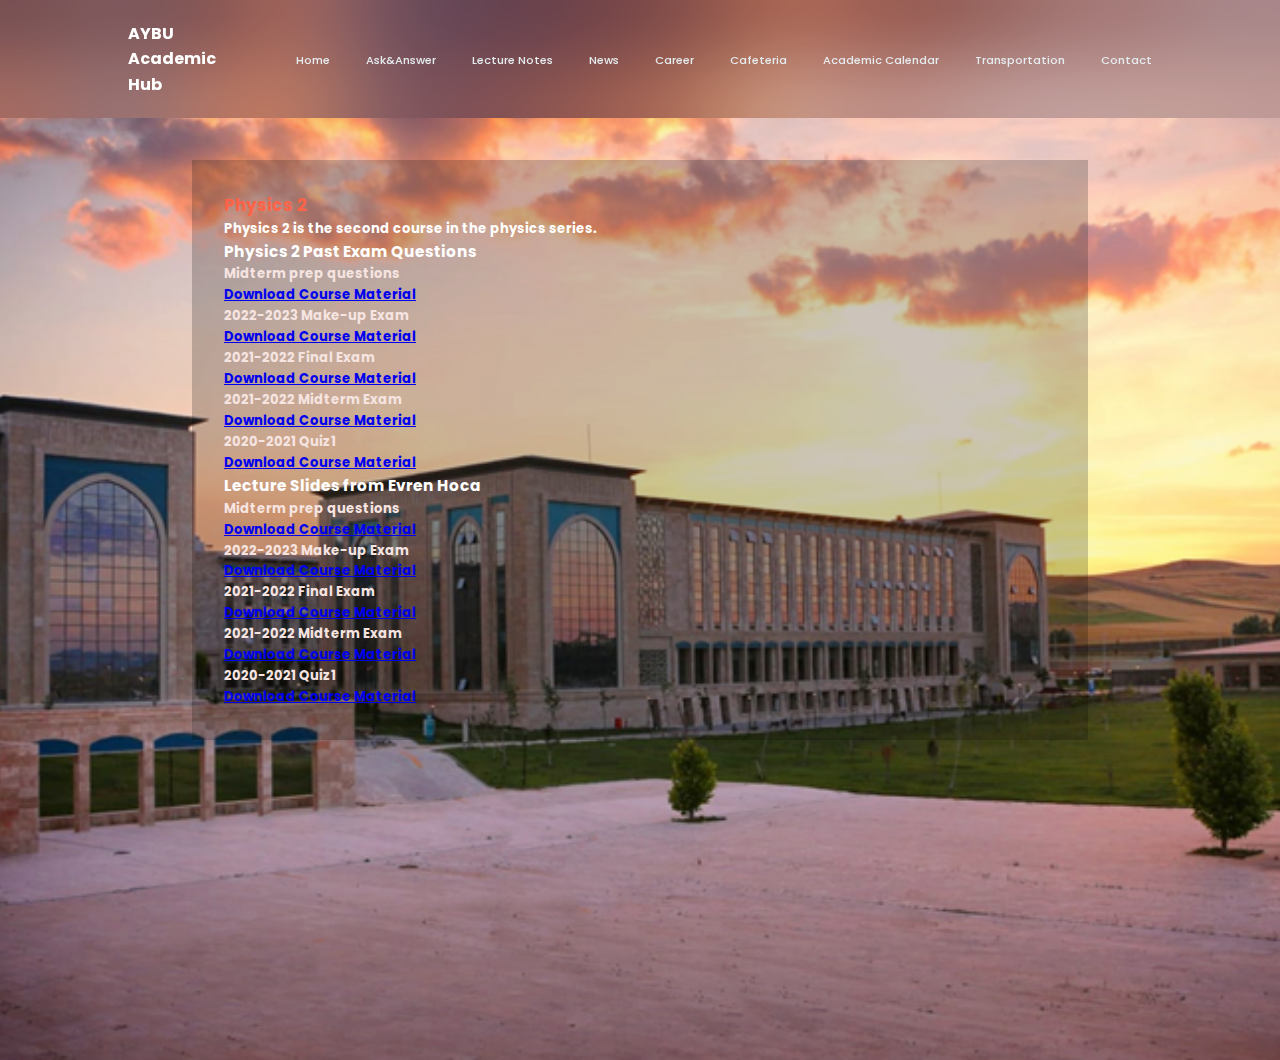
<file: physics2.html>
<!DOCTYPE html>
<html lang="en">

<head>
    <meta charset="UTF-8">
    <meta name="viewport" content="width=device-width, initial-scale=1.0">
    <title>Calculus1</title>
    <link rel="stylesheet" href="style.css">
    <link href='https://unpkg.com/boxicons@2.1.4/css/boxicons.min.css' rel="stylesheet">
</head>

<body>
    <div class="nav">
        <header class="header">
            <a href="#" class="logo">AYBU <br> Academic <br> Hub</a>

            <input type="checkbox" id="check">
            <label for="check" class="icons">
                <i class='bx bx-menu' id="menu-icon"></i>
                <i class='bx bx-x' id="close-icon"></i>
            </label>
            <nav class="navbar">
                <a href="index.html" style="--i:0;">Home</a>
                <a href="ask_answer.html" style="--i:1;">Ask&Answer</a>
                <a href="lecture-notes.html" style="--i:2;">Lecture Notes</a>
                <a href="news.html" style="--i:3;">News</a>
                <a href="#" style="--i:4;">Career</a>
                <a href="#" style="--i:5;">Cafeteria</a>
                <a href="#" style="--i:6;">Academic Calendar</a>
                <a href="#" style="--i:7;">Transportation</a>
                <a href="#" style="--i:8;">Contact</a>
            </nav>
        </header>
    </div>
    <div class="content">
        <div class="main">
            <div class="title">
                <h2>Physics 2</h2>
                <h3>Physics 2 is the second course in the physics series. 
                    <div class="course-materials">
                        <h3>Physics 2 Past Exam Questions</h3>
                        <p>Midterm prep questions</p>
                        <a href="Sprint 2 - Interactive Web Application Initial Design.pdf" download="Course_Material.pdf">Download Course Material</a>    
                        <p>2022-2023 Make-up Exam</p>
                        <a href="Sprint 2 - Interactive Web Application Initial Design.pdf" download="Course_Material.pdf">Download Course Material</a>
                        <p>2021-2022 Final Exam</p>
                        <a href="Sprint 2 - Interactive Web Application Initial Design.pdf" download="Course_Material.pdf">Download Course Material</a>
                        <p>2021-2022 Midterm Exam</p>
                        <a href="Sprint 2 - Interactive Web Application Initial Design.pdf" download="Course_Material.pdf">Download Course Material</a>
                        <p>2020-2021 Quiz1</p>
                        <a href="Sprint 2 - Interactive Web Application Initial Design.pdf" download="Course_Material.pdf">Download Course Material</a>
                        <h3>Lecture Slides from Evren Hoca</h3>
                        <p>Midterm prep questions</p>
                        <a href="Sprint 2 - Interactive Web Application Initial Design.pdf" download="Course_Material.pdf">Download Course Material</a>
                        <p>2022-2023 Make-up Exam</p>
                        <a href="Sprint 2 - Interactive Web Application Initial Design.pdf" download="Course_Material.pdf">Download Course Material</a>
                        <p>2021-2022 Final Exam</p>
                        <a href="Sprint 2 - Interactive Web Application Initial Design.pdf" download="Course_Material.pdf">Download Course Material</a>
                        <p>2021-2022 Midterm Exam</p>
                        <a href="Sprint 2 - Interactive Web Application Initial Design.pdf" download="Course_Material.pdf">Download Course Material</a>
                        <p>2020-2021 Quiz1</p>
                        <a href="Sprint 2 - Interactive Web Application Initial Design.pdf" download="Course_Material.pdf">Download Course Material</a>
                       
                    </div>
                   
                </div>
        </div>

</body>

</html>
</file>
<file: style.css>
@import url('https://fonts.googleapis.com/css2?family=Poppins:wght@700&display=swap');

*{
    margin: 0;
    padding: 0;
    box-sizing: border-box;
    font-family: "Poppins", sans-serif;
}

body{
    min-height: 100vh;
    background: url('background.png') no-repeat;
    background-size: cover;
    background-position: center;
    line-height: 1.6;
    font-size: 16px;
}


.header{
    position: fixed;
    top: 0;
    left: 0;
    width: 100%;
    padding: 1.3rem 10%;
    display: flex;
    justify-content: space-between;
    align-items: center;
    z-index: 100;
}

.header::before {
    content: '';
    position: absolute;
    top: 0;
    left: 0;
    width: 100%;
    height: 100%;
    background: rgb(0,0,0,.1);
    backdrop-filter: blur(50px);
    z-index: -1;

}

.logo{
    font-size: 1rem;
    color: #fff;
    text-decoration: none;
    font-weight: 700;
    
}

.navbar a{
    font-size: 0.7rem;
    color:#e5ecef;
    text-decoration: none;
    font-weight: 500;
    margin-left: 2rem;
}

.navbar:after {
    content: " ";
    display: block;
   
    height: 29px;
    width: 100%;

    position: absolute;
    bottom: -29px;
}

.navbar a:hover {
    color: #accde8; 
}

.icons {
    position: absolute;
    right:3%;
    font-size: 2.8rem;
    color: #fff;
    cursor: pointer;
    display: none;
    z-index: -1;
}

#check {
    display: none;
}

@media (max-width: 992px) {
    .header {
        padding: 1.3rem 5%;
    }

}


@media (max-width: 768px) {

    .icons {
        display: inline-flex;
    }

    #check:checked~.icons #menu-icon {
        display: none;
    }

    .icons #close-icon {
        display: none;
    }

    #check:checked~.icons #close-icon {
        display: block;
        
    }

    .navbar {
        position: absolute;
        top: 100%;
        left: 0;
        width: 100%;
        height: 0;
        background: rgb(0,0,0,.1);
        overflow: hidden;
        backdrop-filter: blur(50px);
        box-shadow: 0 .5rem 1rem rgba(0,0,0,.1);
        transition: .3s ease;
       

    }

    #check:checked~.navbar {
        height: 33rem;
    }
    .navbar a {
        display: block;
        font-size: 1.1rem;
        margin: 1.5rem 0;
        text-align: center;
        transition: .3s ease;
    }

    #check:checked~.navbar a {
        transform: translateY(0);
        transition-delay: calc(.15s * var(--i));

    }
    .navbar.active {
        left: 0;
    }

    .content{
        width: 70%;
        margin: auto;
    }
}

.news-content {
    margin-top: 4rem;
    margin-bottom: 2rem;
    text-align:left ;
    background-color: rgb(0,0,0); 
    background-color: rgba(0,0,0, 0.4);
    font-weight:100;
    font-size: 0.7rem;
    padding: 2rem;
    margin-left: 50px;
    margin-right: 50px;
}

.news-article {
    background-color: #fff;
    border-radius: 5px;
    box-shadow: 0 2px 4px rgba(0, 0, 0, 0.1);
    padding: 20px;
    margin-bottom: 20px;
}


.news-title {
    margin-top: 0;
    color: #333;
}

.news-date {
    color: #666;
    margin-bottom: 5px;
}

.news-description {
    color: #444;
}

.navbar{
    z-index: 1002;
    position: relative;
}


.news-article {
    display: flex;
    flex-direction: column;
    align-items: center;
    text-align: center;
}

.news-image {
    max-width: 30%;
    height: auto;
}

.news-heading {
    font-size: 1.8rem; 
    font-weight: bold; 
    text-align: center; 
    margin-top: 8rem;
    background-color: rgb(0,0,0); 
    background-color: rgba(0,0,0, 0.4); 
    color: white;
    font-weight:100;
    padding: 1rem;
}

.ask-answer-heading {
    font-size: 1.8rem; 
    font-weight: bold; 
    text-align: center; 
    margin-top: 8rem;
    background-color: rgb(0,0,0); 
    background-color: rgba(0,0,0, 0.4); 
    color: white;
    font-weight:100;
    padding: 1rem;
}

.ask-answer-content{
    margin-top: 4rem;
    margin-bottom: 2rem;
    text-align:left ;
    background-color: rgb(0,0,0); 
    background-color: rgba(0,0,0, 0.4);
    font-weight:100;
    font-size: 1rem;
    padding: 2rem;
    color: white;
    margin-left: 50px;
    margin-right: 50px;
}

.question-list {
    list-style-type: none;
    padding: 0;
}

.question{
    display: flex;
    flex-direction: column;
    align-items: left;
    text-align: left;
    margin-bottom: 30px;
}

.ask-answer-image{
    float: left;
    max-width: 4%;
}

.question-details {
    flex: 1;
}

.question-title {
    margin-top: 0;
}

.question-info {
    font-size: 12px;
    font-style: italic;
    margin-bottom: 5px;
}

.question-description {
    margin-top: 0;
}

.question-answer {
    margin-top: 5px;
    text-decoration: underline;
    font-size: 12px;
}

.ask-question-button {
    position: fixed;
    bottom: 20px;
    right: 20px;
    background-color: #ad8a67;
    color: white;
    border: none;
    border-radius: 5px;
    padding: 10px 20px;
    font-size: 16px;
    cursor: pointer;
    box-shadow: 0px 0px 10px rgba(0, 0, 0, 0.2);
    margin-right: 50px;
}

.content {
    width: 70%;
    margin: auto;
}

.main h2 {
    color: #ff6347;
}

.main p {
    color: #f6e4e1;
}

.navbar:after {
    content: " ";
    display: block;

    height: 29px;
    width: 100%;

    position: absolute;
    bottom: -29px;
}

.main {
    margin-top: 10rem;
    margin-bottom: 2rem;
    text-align: left;
    background-color: rgb(0, 0, 0);
    background-color: rgba(0, 0, 0, 0.2);
    color: white;
    font-weight: 100;
    font-size: 0.7rem;
    padding: 2rem;
}

.courses {
    display: flex;
    flex-wrap: wrap;
    justify-content: space-between;
}

.courses a {
    background-color: #f2f2f2;
    display: block;
    border: 1px solid #000;
    margin: 10px 0;
    padding: 10px;
    height: fit-content;
    width: calc(50% - 20px);
}

.all-courses h2 {
    color: #ff6347;
   
}

footer {
    margin-top: auto;

    text-align: center;
    padding: 20px 0;
}

.images {
    background-color: rgba(68, 44, 44, 0.8);
    display: flex;
    flex-wrap: wrap;


    justify-content: center;
    padding: 5%;

}


.main-page {

    background-color: rgba(68, 44, 44, 0.8);

    padding: 5%;
    text-align: center;
    font-size: large;
}
</file>
